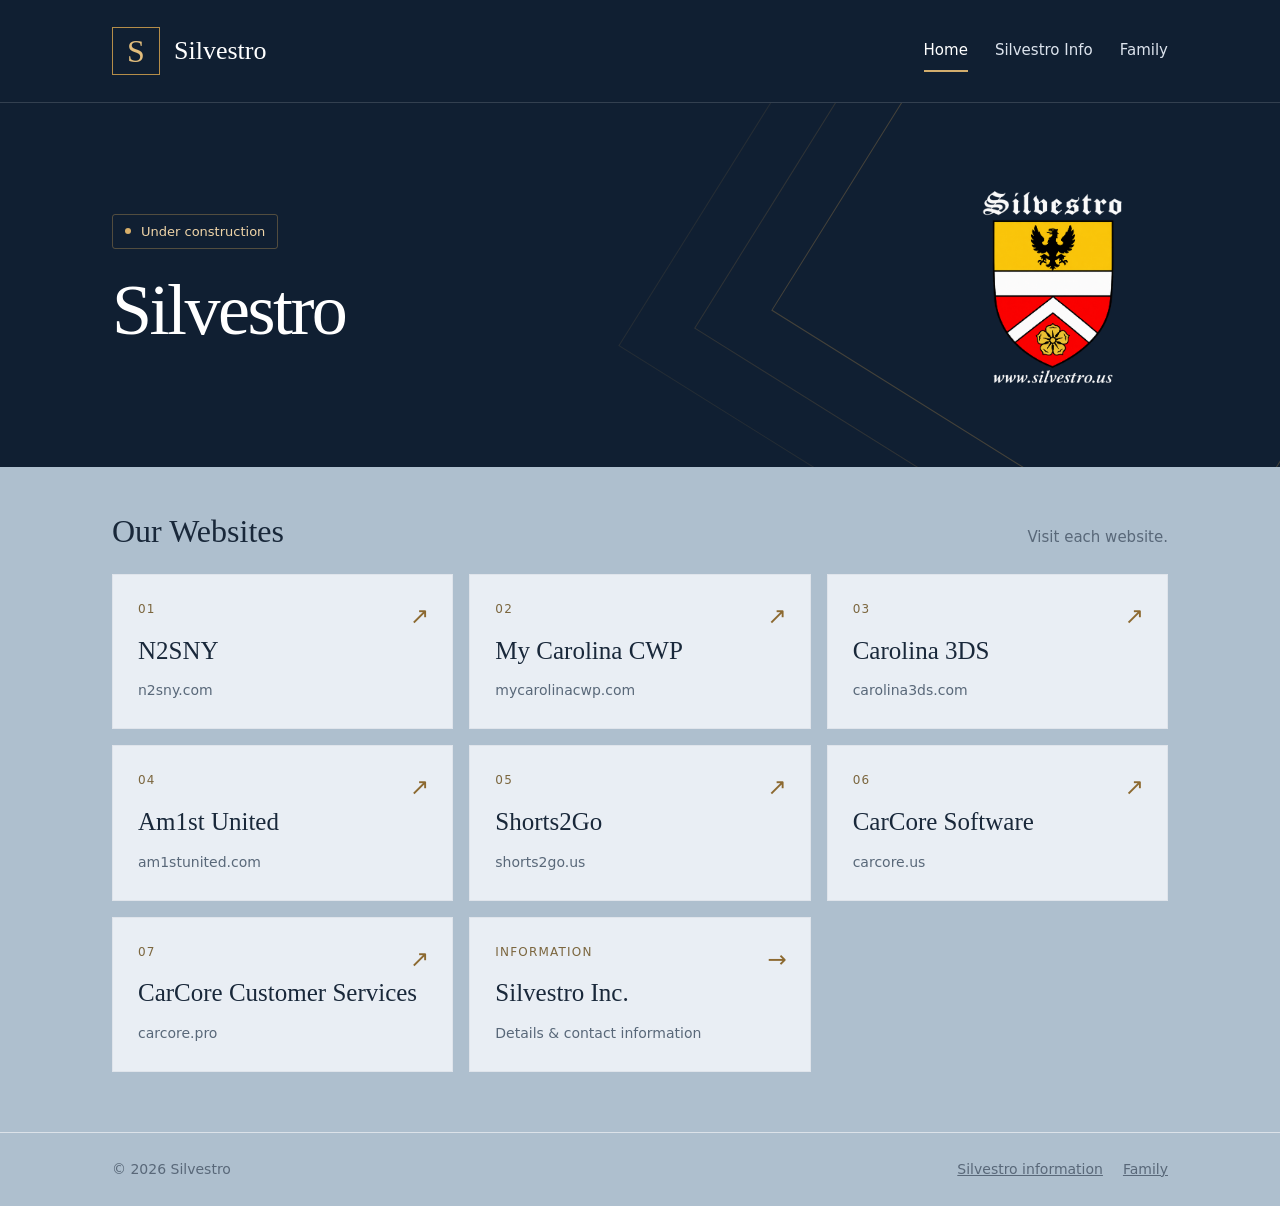
<file: index.html>
<!doctype html>
<html lang="en"><head><meta charset="utf-8"><meta name="viewport" content="width=device-width,initial-scale=1"><title>Home | Silvestro</title><meta name="description" content="Silvestro — Information, websites, and our family page."><link rel="stylesheet" href="assets/style.css"></head><body><a class="skip" href="#main">Skip to content</a><header><div class="wrap"><div class="nav"><a class="brand" href="index.html" aria-label="Silvestro home"><span class="monogram" aria-hidden="true">S</span><span class="brand-name">Silvestro</span></a><nav aria-label="Main navigation"><a href="index.html" aria-current="page">Home</a><a href="company.html">Silvestro Info</a><a href="family.html">Family</a></nav></div></div></header><main id="main"><section class="hero"><div class="wrap"><div class="home-hero"><div><div class="status">Under construction</div><h1>Silvestro</h1></div><img class="family-crest" src="assets/silvestro-crest-white.png" alt="Silvestro family crest: gold and red shield with an eagle, white band and chevron, and gold flower" width="1254" height="1254"></div></div></section><section class="section"><div class="wrap"><div class="section-heading"><h2>Our Websites</h2><p>Visit each website.</p></div><div class="grid"><a class="company" href="https://n2sny.com"><span class="number">01</span><span class="arrow" aria-hidden="true">↗</span><h3>N2SNY</h3><span class="domain">n2sny.com</span></a><a class="company" href="https://mycarolinacwp.com"><span class="number">02</span><span class="arrow" aria-hidden="true">↗</span><h3>My Carolina CWP</h3><span class="domain">mycarolinacwp.com</span></a><a class="company" href="https://carolina3ds.com"><span class="number">03</span><span class="arrow" aria-hidden="true">↗</span><h3>Carolina 3DS</h3><span class="domain">carolina3ds.com</span></a><a class="company" href="https://am1stunited.com"><span class="number">04</span><span class="arrow" aria-hidden="true">↗</span><h3>Am1st United</h3><span class="domain">am1stunited.com</span></a><a class="company" href="https://shorts2go.us"><span class="number">05</span><span class="arrow" aria-hidden="true">↗</span><h3>Shorts2Go</h3><span class="domain">shorts2go.us</span></a><a class="company" href="https://carcore.us"><span class="number">06</span><span class="arrow" aria-hidden="true">↗</span><h3>CarCore Software</h3><span class="domain">carcore.us</span></a><a class="company" href="https://carcore.pro"><span class="number">07</span><span class="arrow" aria-hidden="true">↗</span><h3>CarCore Customer Services</h3><span class="domain">carcore.pro</span></a><a class="company info" href="company.html"><span class="number">INFORMATION</span><span class="arrow" aria-hidden="true">→</span><h3>Silvestro Inc.</h3><span class="domain">Details &amp; contact information</span></a></div></div></section></main><footer><div class="wrap foot"><span>© 2026 Silvestro</span><span><a href="company.html">Silvestro information</a><a href="family.html">Family</a></span></div></footer></body></html>
</file>
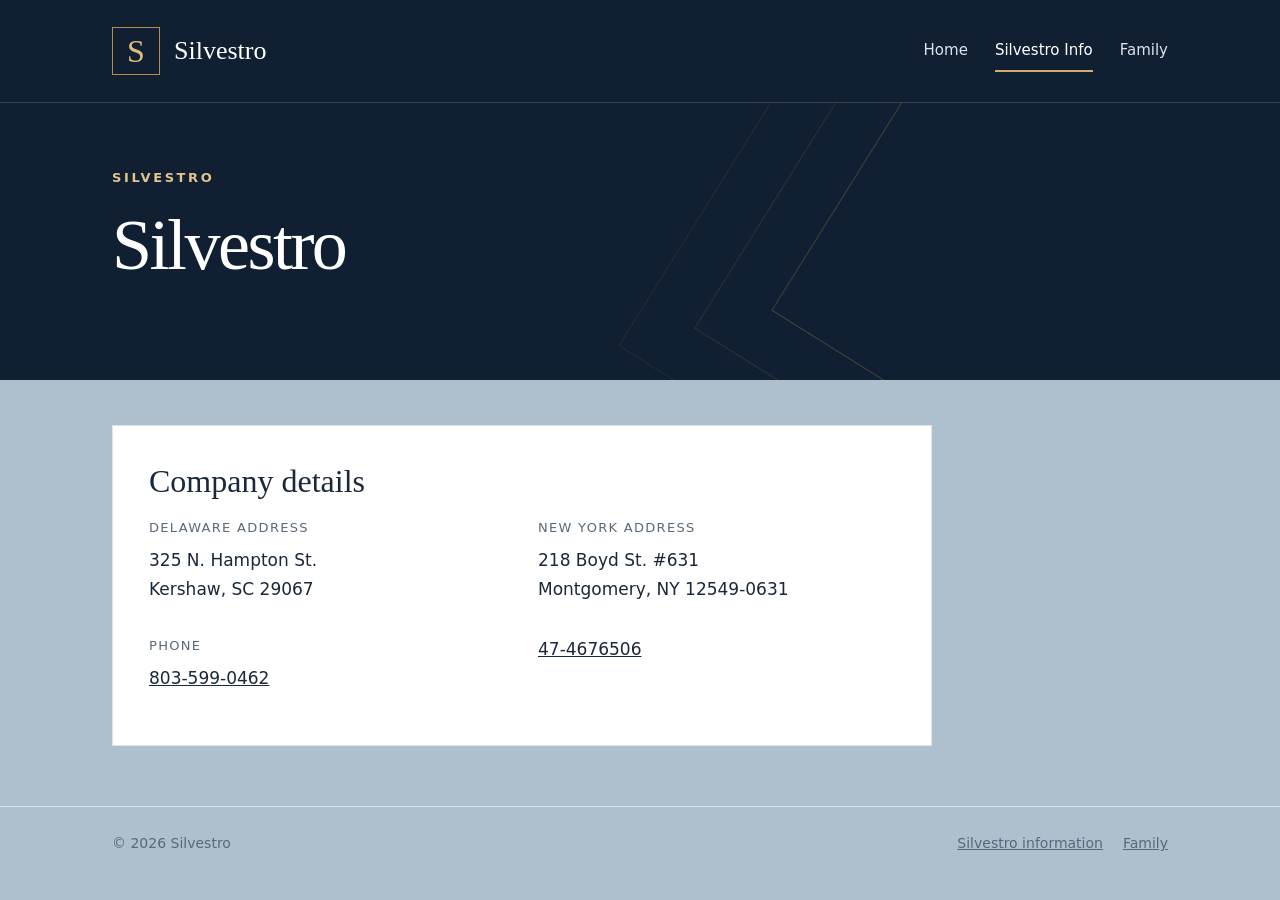
<file: company.html>
<!doctype html>
<html lang="en"><head><meta charset="utf-8"><meta name="viewport" content="width=device-width,initial-scale=1"><title>Information Silvestro</title><meta name="description" content="Silvestro - Information, Websites and our family page."><link rel="stylesheet" href="assets/style.css"></head><body><a class="skip" href="#main">Skip to content</a><header><div class="wrap"><div class="nav"><a class="brand" href="index.html" aria-label="Silvestro home"><span class="monogram" aria-hidden="true">S</span><span class="brand-name">Silvestro</span></a><nav aria-label="Main navigation"><a href="index.html">Home</a><a href="company.html" aria-current="page">Silvestro Info</a><a href="family.html">Family</a></nav></div></div></header><main id="main"><section class="hero"><div class="wrap"><p class="eyebrow">Silvestro</p><h1>Silvestro</h1></div></section><section class="section"><div class="wrap"><div class="panel"><h2>Company details</h2><dl class="details"><div><dt>Delaware address</dt><dd>325 N. Hampton St.<br>Kershaw, SC 29067</dd></div><div><dt>New York address</dt><dd>218 Boyd St. #631<br>Montgomery, NY 12549-0631</dd></div><div><dt>Phone</dt><dd><a href="tel:+18455915439">803-599-0462</a></dd></div><div><dd><a href="https://ai.silvestro.us">47-4676506</a></dd></div></dl></div></div></section></main><footer><div class="wrap foot"><span>© 2026 Silvestro</span><span><a href="company.html">Silvestro information</a><a href="family.html">Family</a></span></div></footer></body></html>
</file>
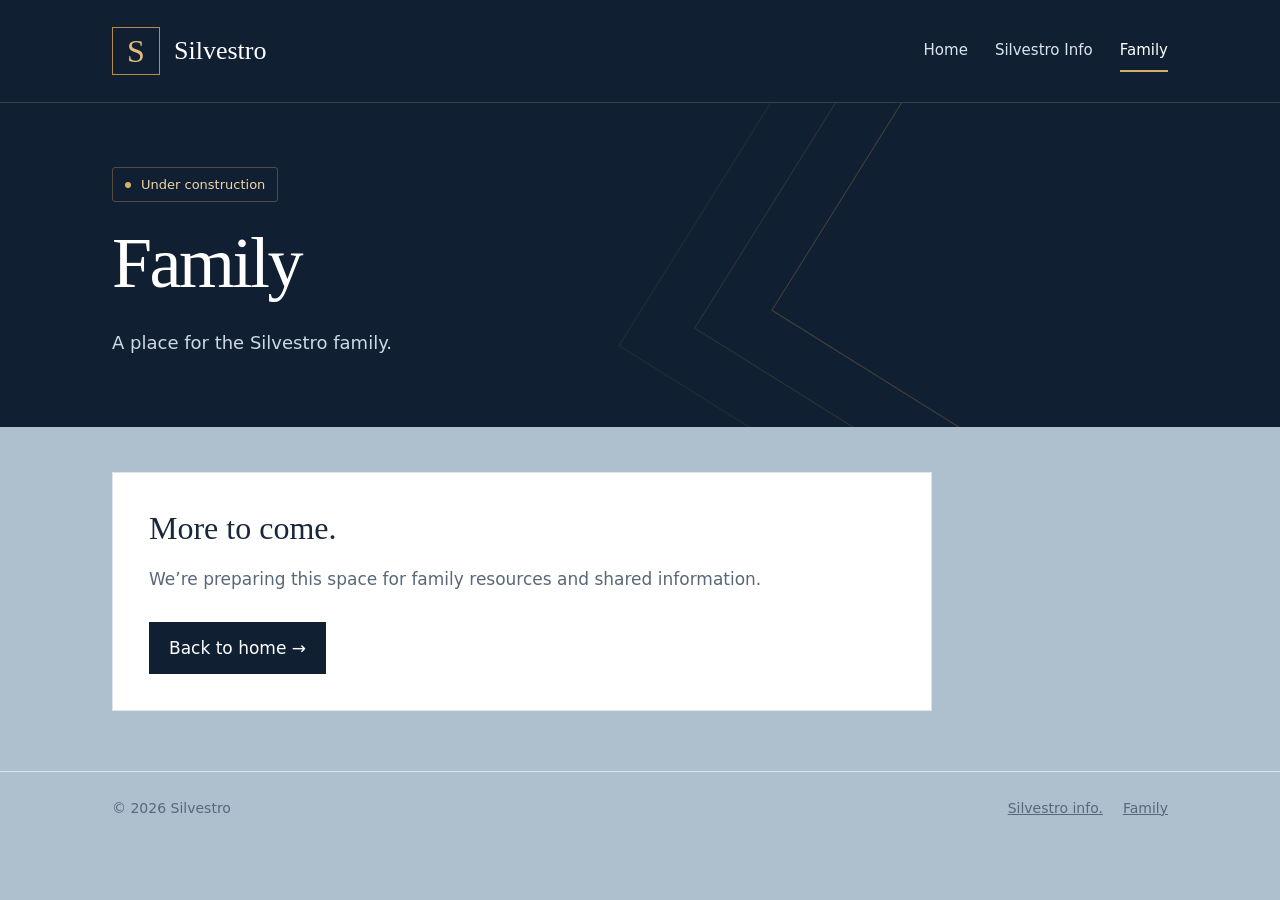
<file: family.html>
<!doctype html>
<html lang="en"><head><meta charset="utf-8"><meta name="viewport" content="width=device-width,initial-scale=1"><title>Family | Silvestro</title><meta name="description" content="Silvestro — information, websites, and our family page."><link rel="stylesheet" href="assets/style.css"></head><body><a class="skip" href="#main">Skip to content</a><header><div class="wrap"><div class="nav"><a class="brand" href="index.html" aria-label="Silvestro home"><span class="monogram" aria-hidden="true">S</span><span class="brand-name">Silvestro</span></a><nav aria-label="Main navigation"><a href="index.html">Home</a><a href="company.html">Silvestro Info</a><a href="family.html" aria-current="page">Family</a></nav></div></div></header><main id="main"><section class="hero"><div class="wrap"><div class="status">Under construction</div><h1>Family</h1><p>A place for the Silvestro family.</p></div></section><section class="section"><div class="wrap"><div class="panel"><h2>More to come.</h2><p>We’re preparing this space for family resources and shared information.</p><a class="button" href="index.html">Back to home <span aria-hidden="true">→</span></a></div></div></section></main><footer><div class="wrap foot"><span>© 2026 Silvestro</span><span><a href="company.html">Silvestro info.</a><a href="family.html">Family</a></span></div></footer></body></html>
</file>
<file: assets/style.css>
:root{--navy:#101f32;--ink:#19283a;--gold:#b58d49;--paper:#aebfce;--muted:#596879}*{box-sizing:border-box}body{margin:0;background:var(--paper);color:var(--ink);font:17px/1.65 system-ui,-apple-system,BlinkMacSystemFont,"Segoe UI",sans-serif}a{color:inherit}a:focus-visible{outline:3px solid #b58d49;outline-offset:6px}.skip{position:absolute;top:-90px;background:white;padding:12px;z-index:5}.skip:focus{top:0}.wrap{max-width:1120px;margin:auto;padding:0 32px}header{background:var(--navy);color:white;border-bottom:1px solid #ffffff25}.nav{min-height:102px;display:flex;align-items:center;justify-content:space-between;gap:28px}.brand{text-decoration:none;display:flex;align-items:center;gap:14px}.monogram{border:1px solid var(--gold);height:48px;width:48px;display:grid;place-items:center;font:32px Georgia,serif;color:#e2bd7c}.brand-name{font:26px Georgia,serif}.brand small{display:block;text-transform:uppercase;letter-spacing:.24em;font:11px system-ui;margin-top:4px}nav{display:flex;gap:27px;flex-wrap:wrap}nav a{text-decoration:none;font-size:15px;padding:8px 0;color:#dce3ed}nav a[aria-current=page]{border-bottom:2px solid #d2ad6d;color:white}.hero{background:var(--navy);color:white;position:relative;overflow:hidden;padding:64px 0 70px}.hero:after{content:"";position:absolute;right:-100px;top:-130px;width:510px;height:510px;transform:rotate(32deg);border:1px solid #b58d4950;box-shadow:0 0 0 55px #101f32,0 0 0 56px #b58d4930,0 0 0 110px #101f32,0 0 0 111px #b58d4920;pointer-events:none}.hero .wrap{position:relative;z-index:1}.eyebrow{text-transform:uppercase;letter-spacing:.2em;font-size:13px;font-weight:650;color:#e4c48c;margin:0 0 18px}h1{font:clamp(42px,6vw,72px)/1.1 Georgia,serif;letter-spacing:-.035em;margin:0 0 24px;max-width:700px}h2{font:32px/1.2 Georgia,serif;margin:0}h3{font:25px/1.25 Georgia,serif;margin:0 0 9px}.hero p:not(.eyebrow){max-width:560px;color:#ced8e6;margin:0;font-size:18px}.status{display:inline-flex;align-items:center;gap:10px;border:1px solid #c39b565e;border-radius:3px;padding:6px 12px;font-size:13px;color:#f0d5a8;margin-bottom:22px}.status:before{content:"";height:6px;width:6px;background:#d8af69;border-radius:50%}.section{padding:45px 0 60px}.section-heading{display:flex;justify-content:space-between;align-items:baseline;gap:20px;margin-bottom:24px}.section-heading p{margin:0;color:var(--muted);font-size:15px}.grid{display:grid;grid-template-columns:repeat(3,1fr);gap:16px}.company{background:#e9eef4;min-height:155px;border:1px solid #dfe4eb;padding:25px;text-decoration:none;position:relative;transition:transform .2s,border-color .2s}.company:hover{transform:translateY(-3px);border-color:var(--gold)}.company .number{display:block;font-size:12px;letter-spacing:.1em;color:#7b663e;margin-bottom:15px}.company .domain{font-size:14px;color:var(--muted)}.arrow{position:absolute;right:23px;top:23px;color:#8c6930;font-size:23px}.company.info{background:#e9eef4}.panel{background:white;border:1px solid #dfe4eb;padding:36px;max-width:820px}.panel p{color:var(--muted)}.button{display:inline-block;background:var(--navy);color:white;text-decoration:none;padding:12px 20px;margin-top:12px}.details{display:grid;grid-template-columns:1fr 1fr;gap:32px}.details dt{font-size:13px;text-transform:uppercase;letter-spacing:.1em;color:var(--muted);margin-bottom:8px}.details dd{margin:0}footer{border-top:1px solid #dce2e9;padding:25px 0;color:var(--muted);font-size:14px}.foot{display:flex;justify-content:space-between;gap:20px;flex-wrap:wrap}.foot a{margin-left:20px}.note{font-size:14px;color:var(--muted)}@media(max-width:760px){.wrap{padding:0 22px}.nav{padding:22px 0;align-items:flex-start;flex-direction:column;gap:16px}nav{gap:24px}.hero{padding:40px 0 45px}.hero:after{opacity:.45;right:-390px}.grid{grid-template-columns:1fr 1fr}.section-heading{display:block}.section-heading p{margin-top:10px}.details{grid-template-columns:1fr}.panel{padding:25px}.foot a{margin-left:0;margin-right:20px}}@media(max-width:460px){.grid{grid-template-columns:1fr}.company{min-height:138px}h1{font-size:44px}}@media(prefers-reduced-motion:reduce){.company{transition:none}}

.home-hero{display:flex;align-items:center;justify-content:space-between;gap:40px}.family-crest{width:230px;height:230px;object-fit:contain;background:transparent;border-radius:0;flex-shrink:0}.home-hero h1{margin-bottom:0}@media(max-width:760px){.home-hero{gap:26px;flex-direction:column-reverse;align-items:flex-start}.family-crest{width:160px;height:160px}}
</file>
